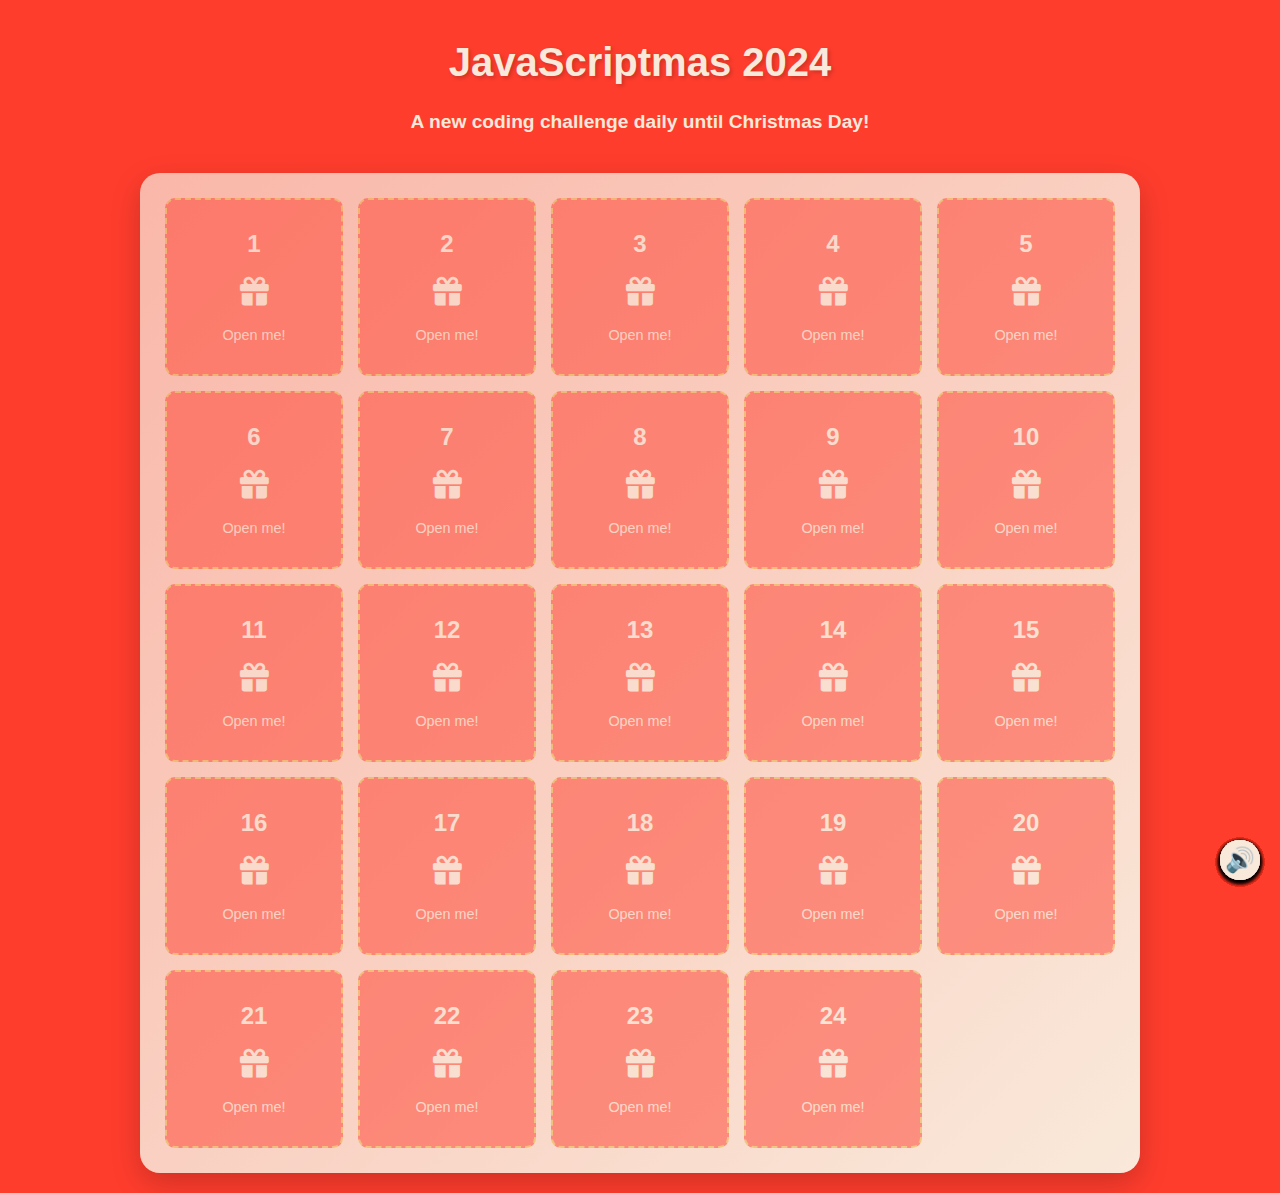
<file: Day-2-ugly-advent-calendar/index.html>
<!DOCTYPE html>
<html lang="en">

<head>
    <meta charset="UTF-8">
    <meta name="viewport" content="width=device-width, initial-scale=1.0">
    <title>Advent Calendar Challenge</title>
    <link rel="stylesheet" href="https://cdnjs.cloudflare.com/ajax/libs/font-awesome/6.0.0-beta3/css/all.min.css">

    <link rel="stylesheet" href="index.css">
</head>

<body>
<main>
    <h2>JavaScriptmas 2024</h2>
    <h4>A new coding challenge daily until Christmas Day!</h4>
    <ol id="calendar" class="calendar-container"></ol>
</main>
<script src="index.js"></script>
</body>

</html>
</file>
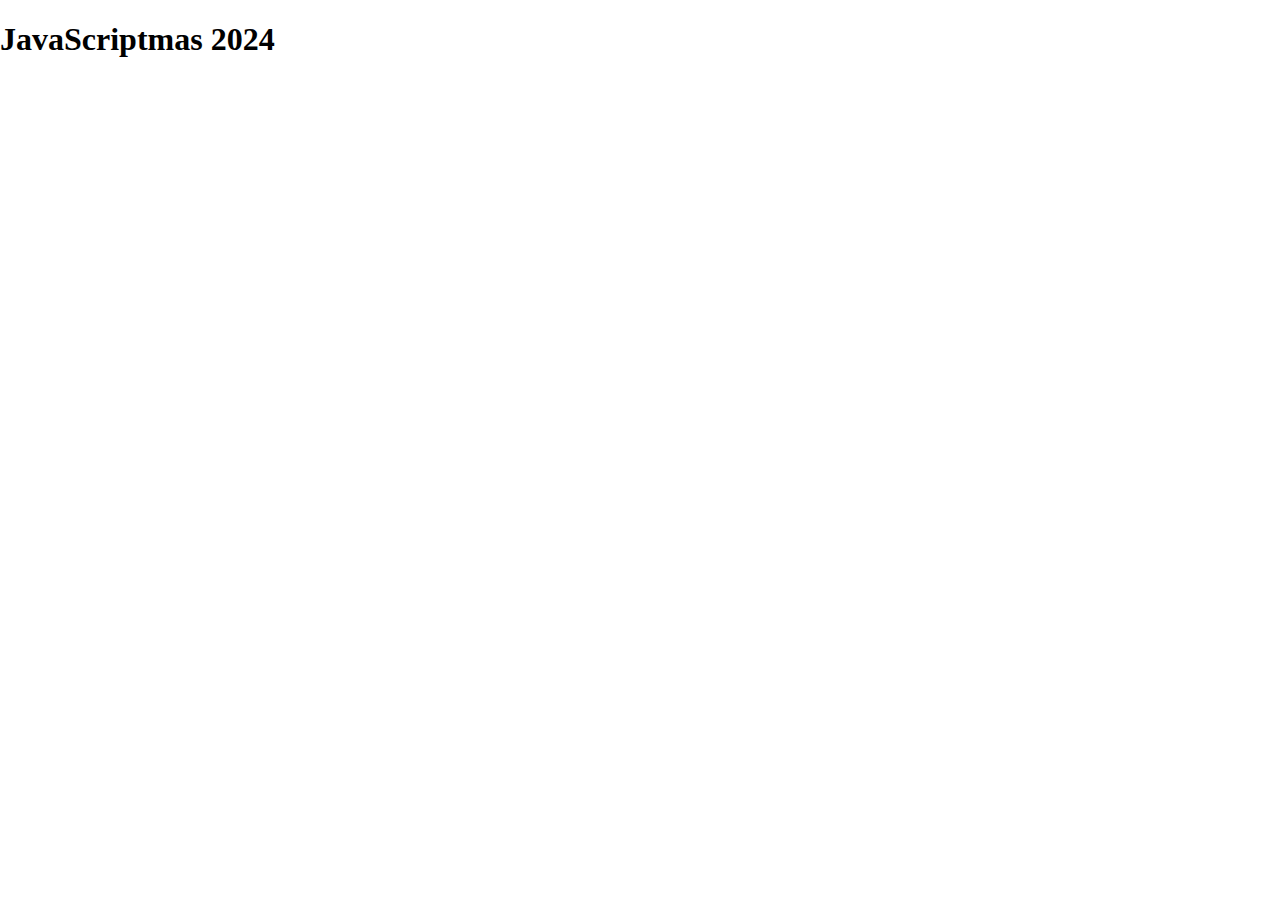
<file: Day-3-Santa-Emoji-Hack/index.html>
<!DOCTYPE html>
<html lang="en">

<head>
    <meta charset="UTF-8">
    <meta name="viewport" content="width=device-width, initial-scale=1.0">
    <link rel="stylesheet" href="index.css">
    <title>JavaScriptmas 2024</title>
</head>

<body>
    <h1>JavaScriptmas 2024</h1>
    <script type="module" src="index.js"></script>
</body>

</html>
</file>
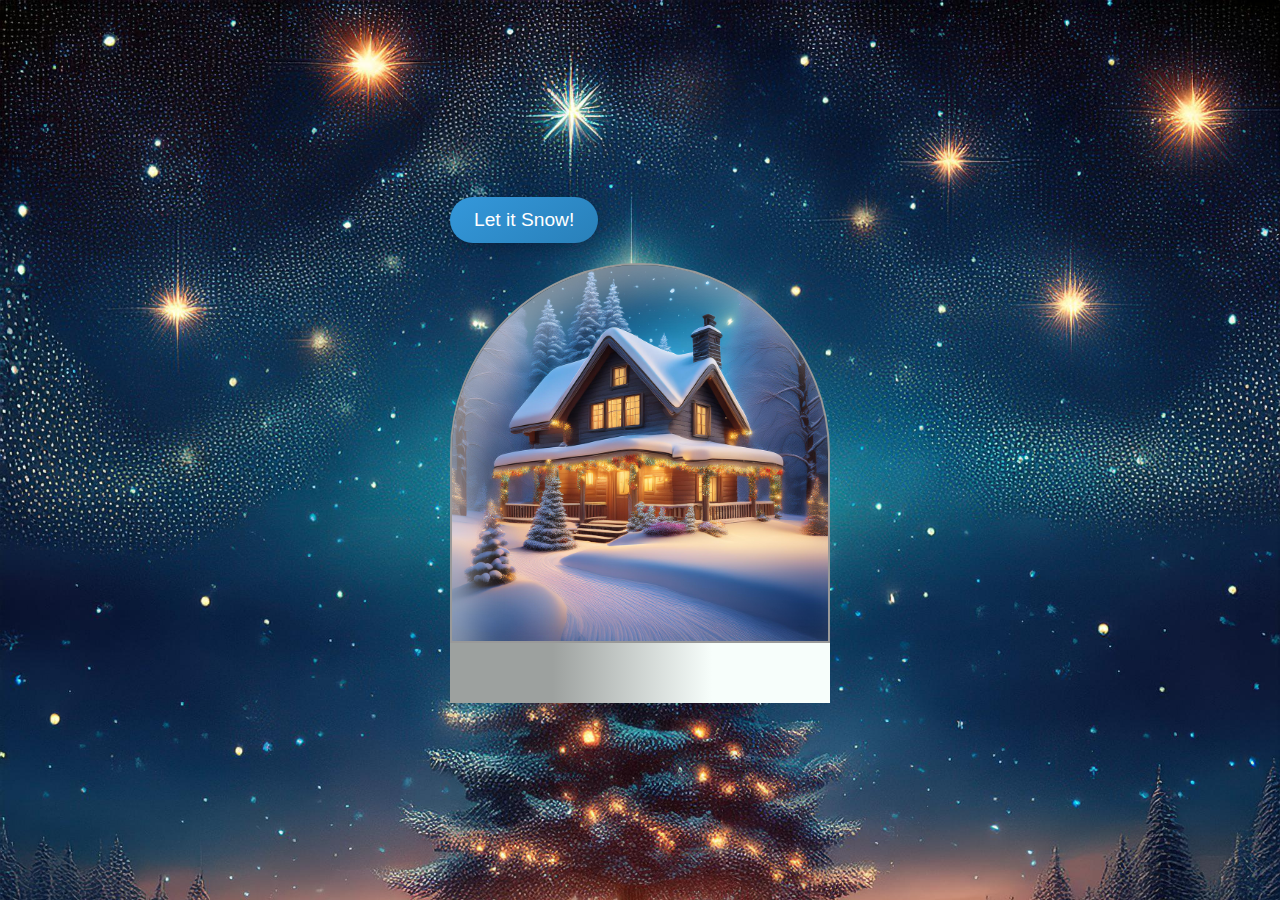
<file: Day-6-Snow-Globe-Animation/index.html>
<!DOCTYPE html>
<html lang="en">

<head>
    <meta charset="UTF-8">
    <meta name="viewport" content="width=device-width, initial-scale=1.0">
    <title>Snowfall Animation</title>
    <link rel="stylesheet" href="index.css">
</head>

<body>
<main>
    <div class="snow-globe"></div>
    <div class="snow-globe-base"></div>
</main>
<script src="index.js"></script>
</body>

</html>
</file>
<file: Day-2-ugly-advent-calendar/index.css>
/* Custom properties for Christmas colors */
:root {
    --christmas-red: #FF3D2D;
    --christmas-pink: #F9B7A9;
    --christmas-cream: #F9E9DA;
    --christmas-yellow: #F8CA5B;
    --christmas-gold: #E8AD35;
}

body {
    font-family: 'Arial', sans-serif;
    background: var(--christmas-red);
    min-height: 100vh;
    margin: 0;
    padding: 20px;
    box-sizing: border-box;
}

main {
    max-width: 1000px;
    margin: 0 auto;
}

h2 {
    margin: 20px 0;
    color: var(--christmas-cream);
    font-size: 2.5rem;
    text-align: center;
    text-shadow: 2px 2px 4px rgba(0, 0, 0, 0.2);
}

h4 {
    color: var(--christmas-cream);
    text-align: center;
    font-size: 1.2rem;
    margin-bottom: 40px;
}

.calendar-container {
    display: grid;
    grid-template-columns: repeat(5, 1fr);
    gap: 15px;
    padding: 25px;
    max-width: 1200px;
    margin: 0 auto;
    background: linear-gradient(135deg, var(--christmas-pink), var(--christmas-cream));
    border-radius: 20px;
    box-shadow: 0 10px 30px rgba(0, 0, 0, 0.2);
    list-style: none;
}

.calendar-box {
    background: var(--christmas-red);
    color: var(--christmas-cream);
    border-radius: 10px;
    padding: 20px;
    text-align: center;
    position: relative;
    transition: transform 0.3s ease, box-shadow 0.3s ease;
    cursor: pointer;
    border: 2px dashed var(--christmas-gold);
    aspect-ratio: 1;
    display: flex;
    flex-direction: column;
    justify-content: center;
    align-items: center;
    gap: 10px;
}

.calendar-box:hover {
    transform: translateY(-5px);
    box-shadow: 0 5px 15px rgba(0, 0, 0, 0.2);
    background: var(--christmas-gold);
}

.calendar-box p:first-child {
    font-size: 1.5rem;
    font-weight: bold;
    margin: 0;
}

.calendar-box .fa-gift {
    font-size: 1.8rem;
    color: var(--christmas-cream);
    margin: 10px 0;
}

.calendar-box p:last-child {
    font-size: 0.9rem;
    margin: 0;
    opacity: 0.9;
}

/* Open state styles */
.calendar-box.open {
    background: var(--christmas-gold);
    border-style: solid;
}

.calendar-box.disabled {
    opacity: 0.5;
    cursor: not-allowed;
}

@media (max-width: 768px) {
    .calendar-container {
        grid-template-columns: repeat(3, 1fr);
        padding: 15px;
        gap: 10px;
    }

    .calendar-box {
        padding: 15px;
    }

    h2 {
        font-size: 2rem;
    }
}

@media (max-width: 480px) {
    .calendar-container {
        grid-template-columns: repeat(2, 1fr);
    }
}

@keyframes bounce {
    0%, 20%, 50%, 80%, 100% {
        transform: translateY(0);
    }
    40% {
        transform: translateY(-20px);
    }
    60% {
        transform: translateY(-10px);
    }
}

@keyframes glow {
    0% {
        box-shadow: 0 0 5px var(--christmas-gold);
    }
    50% {
        box-shadow: 0 0 20px var(--christmas-gold), 0 0 30px var(--christmas-yellow);
    }
    100% {
        box-shadow: 0 0 5px var(--christmas-gold);
    }
}

@keyframes rotate {
    0% {
        transform: rotate(0deg);
    }
    100% {
        transform: rotate(360deg);
    }
}

@keyframes fadeIn {
    from {
        opacity: 0;
        transform: scale(0.8);
    }
    to {
        opacity: 1;
        transform: scale(1);
    }
}

.calendar-box.opening {
    animation: bounce 1s, glow 1.5s;
}

.calendar-box.opening .fa-gift {
    animation: rotate 0.5s ease-in-out;
}

.calendar-box.opening p:last-child {
    animation: fadeIn 0.5s ease-out;
}

/* Confetti styles */
.confetti {
    position: fixed;
    width: 10px;
    height: 10px;
    background-color: var(--christmas-gold);
    position: absolute;
    pointer-events: none;
    z-index: 999;
}

.confetti::before,
.confetti::after {
    content: '';
    position: absolute;
    width: 0;
    height: 0;
    border: 5px solid transparent;
}

.confetti::before {
    border-bottom-color: var(--christmas-gold);
    border-top: none;
    top: -5px;
}

.confetti::after {
    border-top-color: var(--christmas-gold);
    border-bottom: none;
    bottom: -5px;
}

@keyframes confetti-fall {
    0% {
        transform: translateY(-100vh) rotate(0deg);
    }
    100% {
        transform: translateY(100vh) rotate(360deg);
    }
}

@keyframes confetti-fall-2 {
    0% {
        transform: translateY(-100vh) rotate(0deg);
    }
    100% {
        transform: translateY(100vh) rotate(-360deg);
    }
}

@keyframes confetti-fall-3 {
    0% {
        transform: translateY(-100vh) rotate(0deg);
    }
    100% {
        transform: translateY(100vh) rotate(720deg);
    }
}

@keyframes confetti-fall-4 {
    0% {
        transform: translateY(-100vh) rotate(0deg);
    }
    100% {
        transform: translateY(100vh) rotate(-720deg);
    }
}
</file>
<file: Day-3-Santa-Emoji-Hack/index.css>
html, body {
    margin: 0;
    padding: 0;
}
</file>
<file: Day-6-Snow-Globe-Animation/index.css>
* {
    margin: 0;
    padding: 0;
    box-sizing: border-box;
}

body {
    display: flex;
    flex-direction: column;
    justify-content: center;
    align-items: center;
    min-height: 100vh;
    background-color: #2b2d42;
    background-image: url('images/night-sky.jpeg');
    background-size: cover;
    background-repeat: no-repeat;
}

.snow-globe {
    position: relative;
    width: 380px;
    height: 380px;
    border-radius: 50%;
    border-bottom-left-radius: unset;
    border-bottom-right-radius: unset;
    overflow: hidden;
    background-image: url('images/scene.jpeg');
    background-color: black;
    background-size: contain;
    box-shadow: inset 25px 25px 40px rgba(255,255,255,.5);
    border: 2px solid #999;
}

.snow-globe-base {
    width: 380px;
    height: 60px;
    background: rgb(157,161,159);
    background: linear-gradient(90deg, rgba(157,161,159,1) 27%, rgba(247,254,251,1) 69%);
}

/*
Challenge:
2.  Add CSS to position the snowflakes ❄️ and animation to make them fall.
*/

.snowflake {
    position: absolute;
    top: -10px;
    user-select: none;
    pointer-events: none;
    animation: fall linear infinite;
    z-index: 4;
}

@keyframes fall {
    to {
        transform: translateY(100vh);
    }
}

.snow-button {
    margin-bottom: 20px;
    padding: 12px 24px;
    font-size: 1.2rem;
    border: none;
    border-radius: 25px;
    background: linear-gradient(145deg, #3498db, #2980b9);
    color: white;
    cursor: pointer;
    transition: transform 0.2s, box-shadow 0.2s;
    box-shadow: 0 4px 15px rgba(0,0,0,0.2);
}

.snow-button:hover {
    transform: translateY(-2px);
    box-shadow: 0 6px 20px rgba(0,0,0,0.25);
}

.snow-button:active {
    transform: translateY(1px);
}

@keyframes fall {
    from {
        transform: translateY(0) rotate(0deg);
    }
    to {
        transform: translateY(380px) rotate(360deg);  /* Snow globe height */
    }
}

@keyframes sway {
    0%, 100% {
        margin-left: 0;
    }
    50% {
        margin-left: var(--sway-amount, 15px);
    }
}

@keyframes shake {
    0%, 100% { transform: translateX(0); }
    25% { transform: translateX(-10px) rotate(-5deg); }
    75% { transform: translateX(10px) rotate(5deg); }
}

.shake {
    animation: shake 0.5s ease-in-out;
}
</file>
